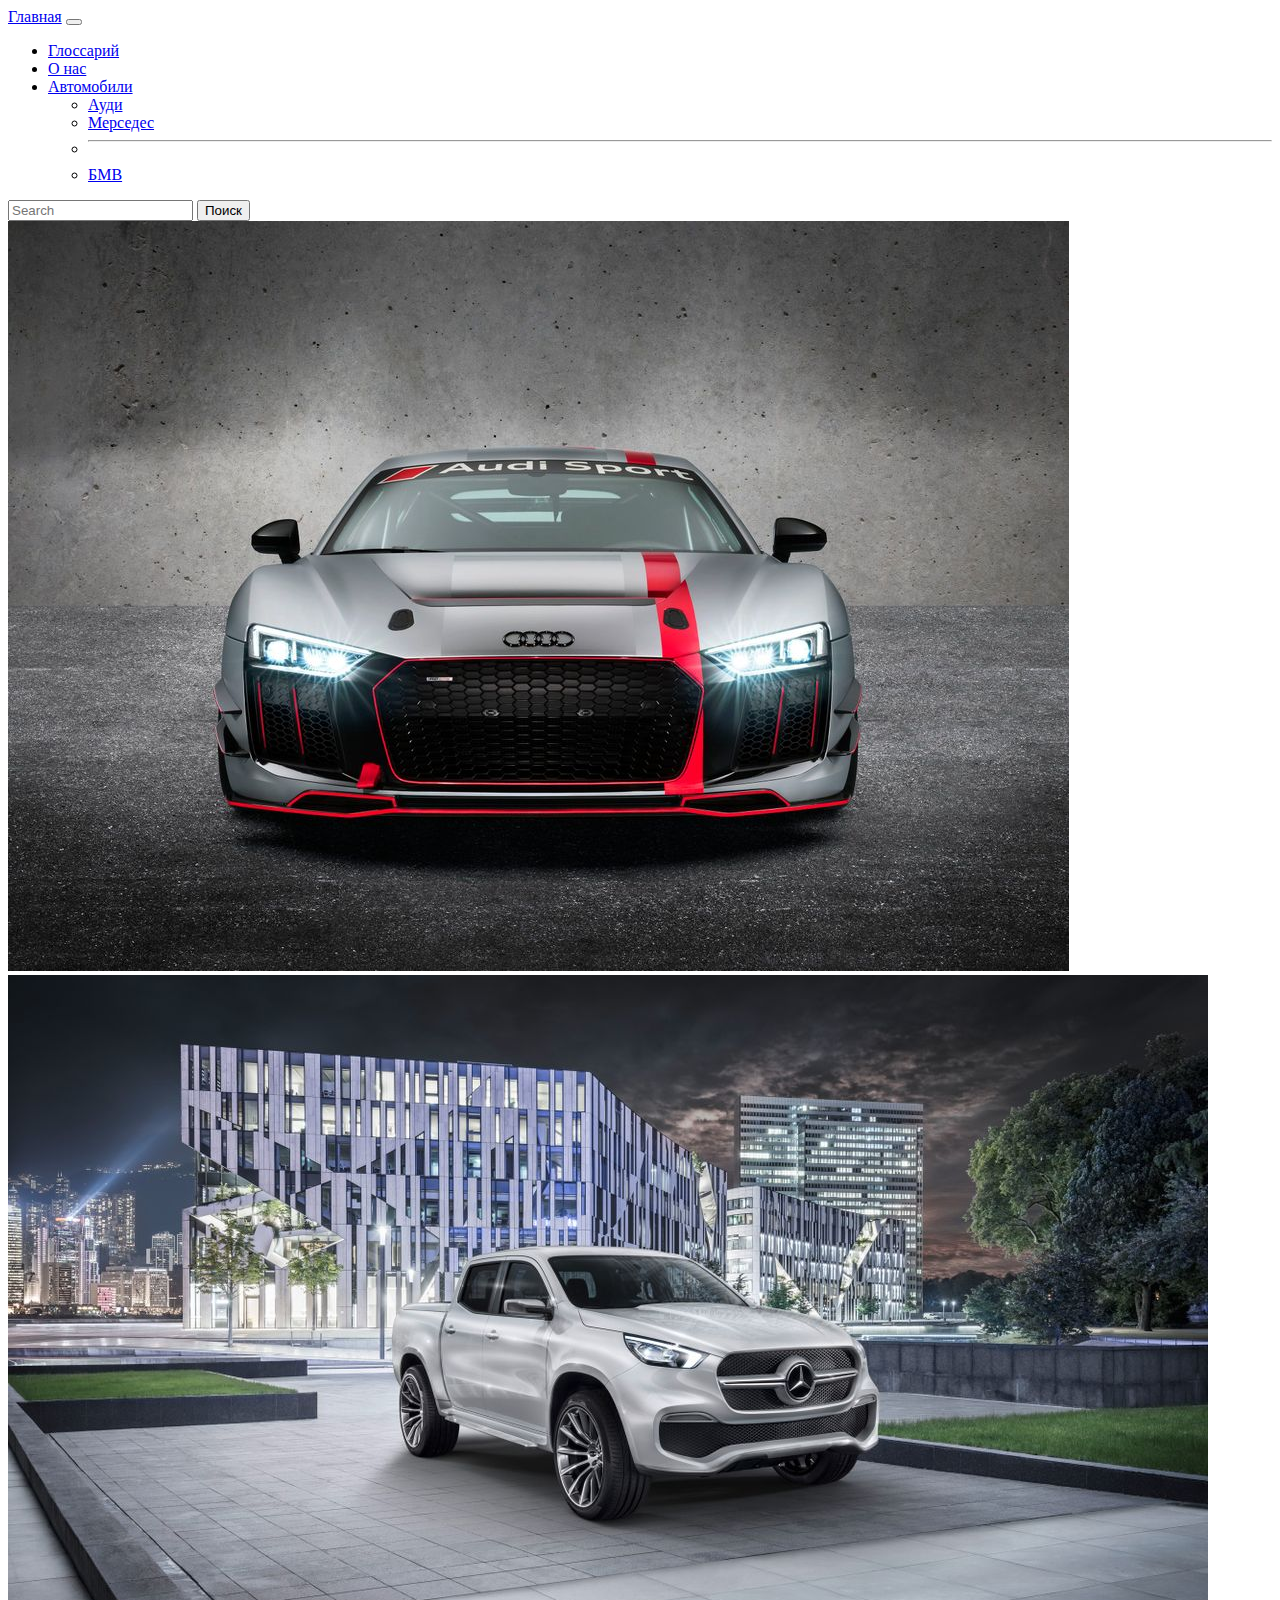
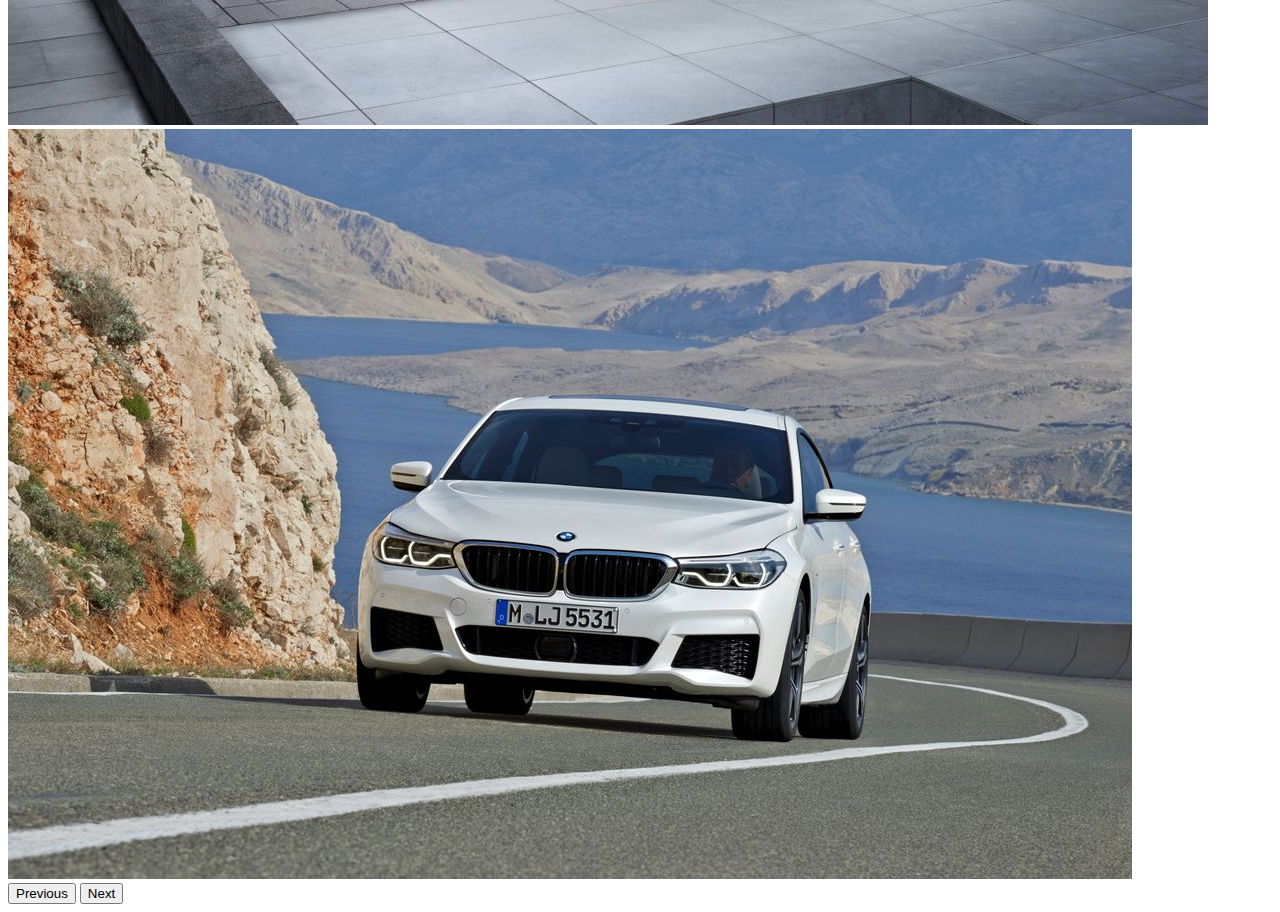
<file: index.html>
<!doctype html>
    <html lang="ru">
      <head>
        <!-- Обязательные метатеги -->
        <meta charset="utf-8">
        <meta name="viewport" content="width=device-width, initial-scale=1">
    
        <!-- Bootstrap CSS -->
        <link href="https://cdn.jsdelivr.net/npm/bootstrap@5.0.1/dist/css/bootstrap.min.css" rel="stylesheet" integrity="sha384-+0n0xVW2eSR5OomGNYDnhzAbDsOXxcvSN1TPprVMTNDbiYZCxYbOOl7+AMvyTG2x" crossorigin="anonymous">
    
        <title>Hello, world!</title>
        <link rel="stylesheet" href="css/style.css">
      </head>
      <body>

        <nav class="navbar navbar-expand-lg  bg-dark">
            <div class="container-fluid">
              <a class="navbar-brand" href="index.html">Главная</a>
              <button class="navbar-toggler" type="button" data-bs-toggle="collapse" data-bs-target="#navbarSupportedContent" aria-controls="navbarSupportedContent" aria-expanded="false" aria-label="Toggle navigation">
                <span class="navbar-toggler-icon"></span>
              </button>
              <div class="collapse navbar-collapse" id="navbarSupportedContent">
                <ul class="navbar-nav me-auto mb-2 mb-lg-0">
                  <li class="nav-item">
                    <a class="nav-link active" aria-current="page" href="glosari.html">Глоссарий</a>
                  </li>
                  <li class="nav-item">
                    <a class="nav-link" href="onas.html">О нас</a>
                  </li>
                  <li class="nav-item dropdown">
                    <a class="nav-link dropdown-toggle" href="#" role="button" 
                    data-bs-toggle="dropdown" aria-expanded="false">
                      Автомобили
                    </a>
                    <ul class="dropdown-menu">
                      <li><a class="dropdown-item" href="audi.html">Ауди</a></li>
                      <li><a class="dropdown-item" href="mers.html">Мерседес</a></li>
                      <li><hr class="dropdown-divider"></li>
                      <li><a class="dropdown-item" href="bmv.html">БМВ</a></li>
                    </ul>
                  </li>
                </ul>
                <form class="d-flex" role="search">
                  <input class="form-control me-2" type="search" placeholder="Search" aria-label="Search">
                  <button class="btn btn-outline-success" type="submit">Поиск</button>
                </form>
              </div>
            </div>
          </nav>


          <div id="carouselExample" class="carousel slide">
            <div class="carousel-inner">
              <div class="carousel-item active">
                <img src="img/1.jpeg" class="d-block w-100" alt="audi">
              </div>
              <div class="carousel-item">
                <img src="img/2.jpeg" class="d-block w-100" alt="mers">
              </div>
              <div class="carousel-item">
                <img src="img/3.jpg" class="d-block w-100" alt="bmv">
              </div>
            </div>
            <button class="carousel-control-prev" type="button" data-bs-target="#carouselExample" data-bs-slide="prev">
              <span class="carousel-control-prev-icon" aria-hidden="true"></span>
              <span class="visually-hidden">Previous</span>
            </button>
            <button class="carousel-control-next" type="button" data-bs-target="#carouselExample" data-bs-slide="next">
              <span class="carousel-control-next-icon" aria-hidden="true"></span>
              <span class="visually-hidden">Next</span>
            </button>
          </div>


        <h1></h1>
    
        <!-- Необязательный JavaScript; выберите один из двух! -->
    
        <!-- Вариант 1: пакет Bootstrap с Popper -->
        <script src="https://cdn.jsdelivr.net/npm/bootstrap@5.0.1/dist/js/bootstrap.bundle.min.js" integrity="sha384-gtEjrD/SeCtmISkJkNUaaKMoLD0//ElJ19smozuHV6z3Iehds+3Ulb9Bn9Plx0x4" crossorigin="anonymous"></script>
    
        <!-- Вариант 2: отдельные JS для Popper и Bootstrap -->
        <!--
        <script src="https://cdn.jsdelivr.net/npm/@popperjs/core@2.9.2/dist/umd/popper.min.js" integrity="sha384-IQsoLXl5PILFhosVNubq5LC7Qb9DXgDA9i+tQ8Zj3iwWAwPtgFTxbJ8NT4GN1R8p" crossorigin="anonymous"></script>
        <script src="https://cdn.jsdelivr.net/npm/bootstrap@5.0.1/dist/js/bootstrap.min.js" integrity="sha384-Atwg2Pkwv9vp0ygtn1JAojH0nYbwNJLPhwyoVbhoPwBhjQPR5VtM2+xf0Uwh9KtT" crossorigin="anonymous"></script>
        -->
      </body>
    </html>
</file>
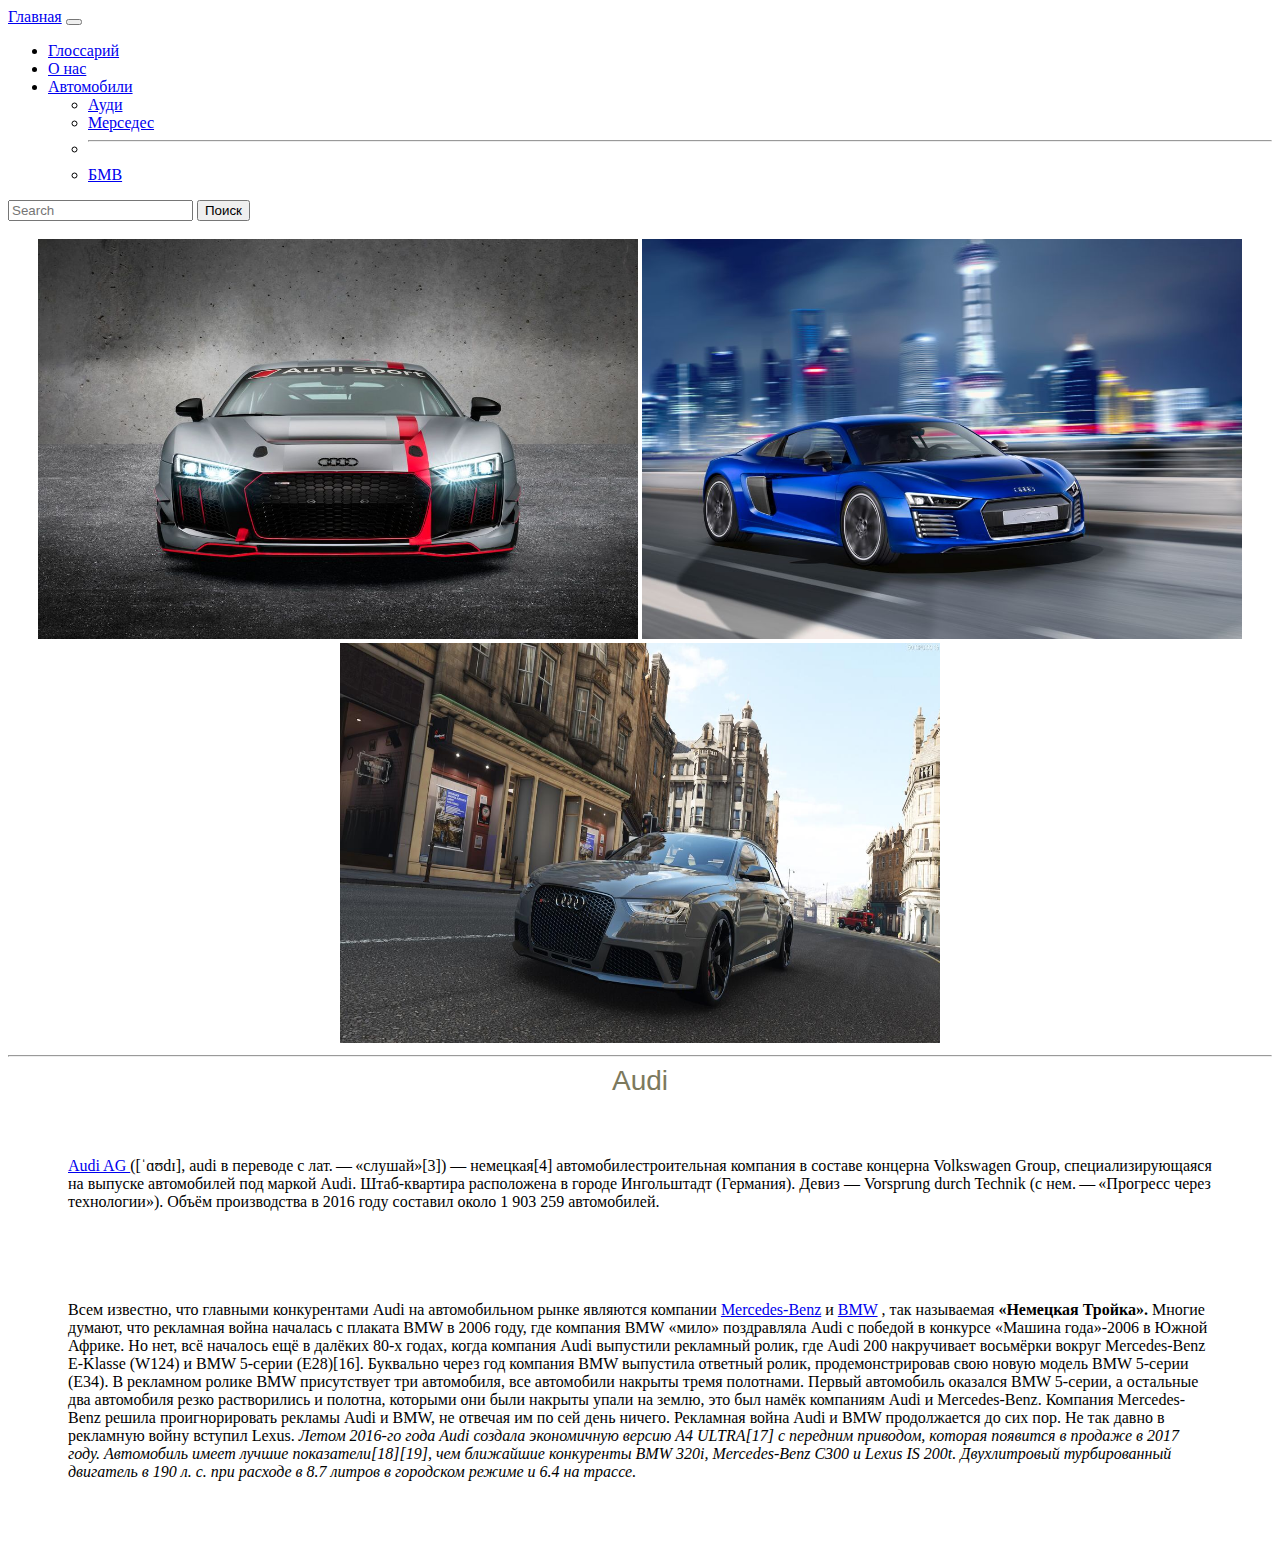
<file: audi.html>
<!doctype html>
    <html lang="ru">
      <head>
        <!-- Обязательные метатеги -->
        <meta charset="utf-8">
        <meta name="viewport" content="width=device-width, initial-scale=1">
    
        <!-- Bootstrap CSS -->
        <link href="https://cdn.jsdelivr.net/npm/bootstrap@5.0.1/dist/css/bootstrap.min.css" rel="stylesheet" integrity="sha384-+0n0xVW2eSR5OomGNYDnhzAbDsOXxcvSN1TPprVMTNDbiYZCxYbOOl7+AMvyTG2x" crossorigin="anonymous">
    
        <title>Hello, world!</title>
        <link rel="stylesheet" href="css/style.css">
      </head>
      <body>

        <nav class="navbar navbar-expand-lg  bg-dark">
          <div class="container-fluid">
            <a class="navbar-brand" href="index.html">Главная</a>
            <button class="navbar-toggler" type="button" data-bs-toggle="collapse" data-bs-target="#navbarSupportedContent" aria-controls="navbarSupportedContent" aria-expanded="false" aria-label="Toggle navigation">
              <span class="navbar-toggler-icon"></span>
            </button>
            <div class="collapse navbar-collapse" id="navbarSupportedContent">
              <ul class="navbar-nav me-auto mb-2 mb-lg-0">
                <li class="nav-item">
                  <a class="nav-link active" aria-current="page" href="glosari.html">Глоссарий</a>
                </li>
                <li class="nav-item">
                  <a class="nav-link" href="onas.html">О нас</a>
                </li>
                <li class="nav-item dropdown">
                  <a class="nav-link dropdown-toggle" href="#" role="button" 
                  data-bs-toggle="dropdown" aria-expanded="false">
                    Автомобили
                  </a>
                  <ul class="dropdown-menu">
                    <li><a class="dropdown-item" href="audi.html">Ауди</a></li>
                    <li><a class="dropdown-item" href="mers.html">Мерседес</a></li>
                    <li><hr class="dropdown-divider"></li>
                    <li><a class="dropdown-item" href="bmv.html">БМВ</a></li>
                  </ul>
                </li>
              </ul>
              <form class="d-flex" role="search">
                <input class="form-control me-2" type="search" placeholder="Search" aria-label="Search">
                <button class="btn btn-outline-success" type="submit">Поиск</button>
              </form>
            </div>
          </div>
        </nav>

        <br>  
        <div class = "avto">
          <img src = "img/1.jpeg" alt="audi" width="600" height="400">
          <img src = "img/12.jpeg" alt="audi" width="600" height="400">
          <img src = "img/13.jpeg" alt="audi" width="600" height="400">
          <hr>
          <h2>Audi</h2>
        </div>
        
        
        <div class="conteiner">
        <a href="https://ru.wikipedia.org/wiki/Audi"> Audi AG </a> ([ˈɑʊdɪ], audi в
         переводе с лат. — «слушай»[3]) — немецкая[4] автомобилестроительная 
         компания в составе концерна Volkswagen Group, специализирующаяся на 
         выпуске автомобилей под маркой Audi. Штаб-квартира расположена в городе 
         Ингольштадт (Германия). Девиз — Vorsprung durch Technik 
         (с нем. — «Прогресс через технологии»). Объём производства в 
         2016 году составил около 1 903 259 автомобилей.
        </div>
        <div class="conteiner">
          Всем известно, что главными конкурентами Audi на автомобильном 
          рынке являются компании <a href="mers.html">Mercedes-Benz</a>  и <a href="bmv.html">BMW</a> , так называемая 
         <b>«Немецкая Тройка».</b>  Многие думают, что рекламная война началась 
          с плаката BMW в 2006 году, где компания BMW «мило» поздравляла
           Audi с победой в конкурсе «Машина года»-2006 в Южной Африке. 
           Но нет, всё началось ещё в далёких 80-х годах, когда компания 
           Audi выпустили рекламный ролик, где Audi 200 накручивает восьмёрки 
           вокруг Mercedes-Benz E-Klasse (W124) и BMW 5-серии (E28)[16]. 
           Буквально через год компания BMW выпустила ответный ролик, 
           продемонстрировав свою новую модель BMW 5-серии (E34).
            В рекламном ролике BMW присутствует три автомобиля, все 
            автомобили накрыты тремя полотнами. Первый автомобиль 
            оказался BMW 5-серии, а остальные два автомобиля резко 
            растворились и полотна, которыми они были накрыты упали 
            на землю, это был намёк компаниям Audi и Mercedes-Benz. Компания 
            Mercedes-Benz решила проигнорировать рекламы Audi и BMW, не отвечая 
            им по сей день ничего. Рекламная война Audi и BMW продолжается до сих пор.
             Не так давно в рекламную войну вступил Lexus.

         <i> Летом 2016-го года Audi создала экономичную версию A4 ULTRA[17] 
          с передним приводом, которая появится в продаже в 2017 году.
           Автомобиль имеет лучшие показатели[18][19], чем ближайшие 
           конкуренты BMW 320i, Mercedes-Benz C300 и Lexus IS 200t. 
           Двухлитровый турбированный двигатель в 190 л. с. при расходе 
           в 8.7 литров в городском режиме и 6.4 на трассе.</i>
        </div>
             
        
         
    
        <!-- Необязательный JavaScript; выберите один из двух! -->
    
        <!-- Вариант 1: пакет Bootstrap с Popper -->
        <script src="https://cdn.jsdelivr.net/npm/bootstrap@5.0.1/dist/js/bootstrap.bundle.min.js" integrity="sha384-gtEjrD/SeCtmISkJkNUaaKMoLD0//ElJ19smozuHV6z3Iehds+3Ulb9Bn9Plx0x4" crossorigin="anonymous"></script>
    
        <!-- Вариант 2: отдельные JS для Popper и Bootstrap -->
        <!--
        <script src="https://cdn.jsdelivr.net/npm/@popperjs/core@2.9.2/dist/umd/popper.min.js" integrity="sha384-IQsoLXl5PILFhosVNubq5LC7Qb9DXgDA9i+tQ8Zj3iwWAwPtgFTxbJ8NT4GN1R8p" crossorigin="anonymous"></script>
        <script src="https://cdn.jsdelivr.net/npm/bootstrap@5.0.1/dist/js/bootstrap.min.js" integrity="sha384-Atwg2Pkwv9vp0ygtn1JAojH0nYbwNJLPhwyoVbhoPwBhjQPR5VtM2+xf0Uwh9KtT" crossorigin="anonymous"></script>
        -->
      </body>
    </html>
</file>
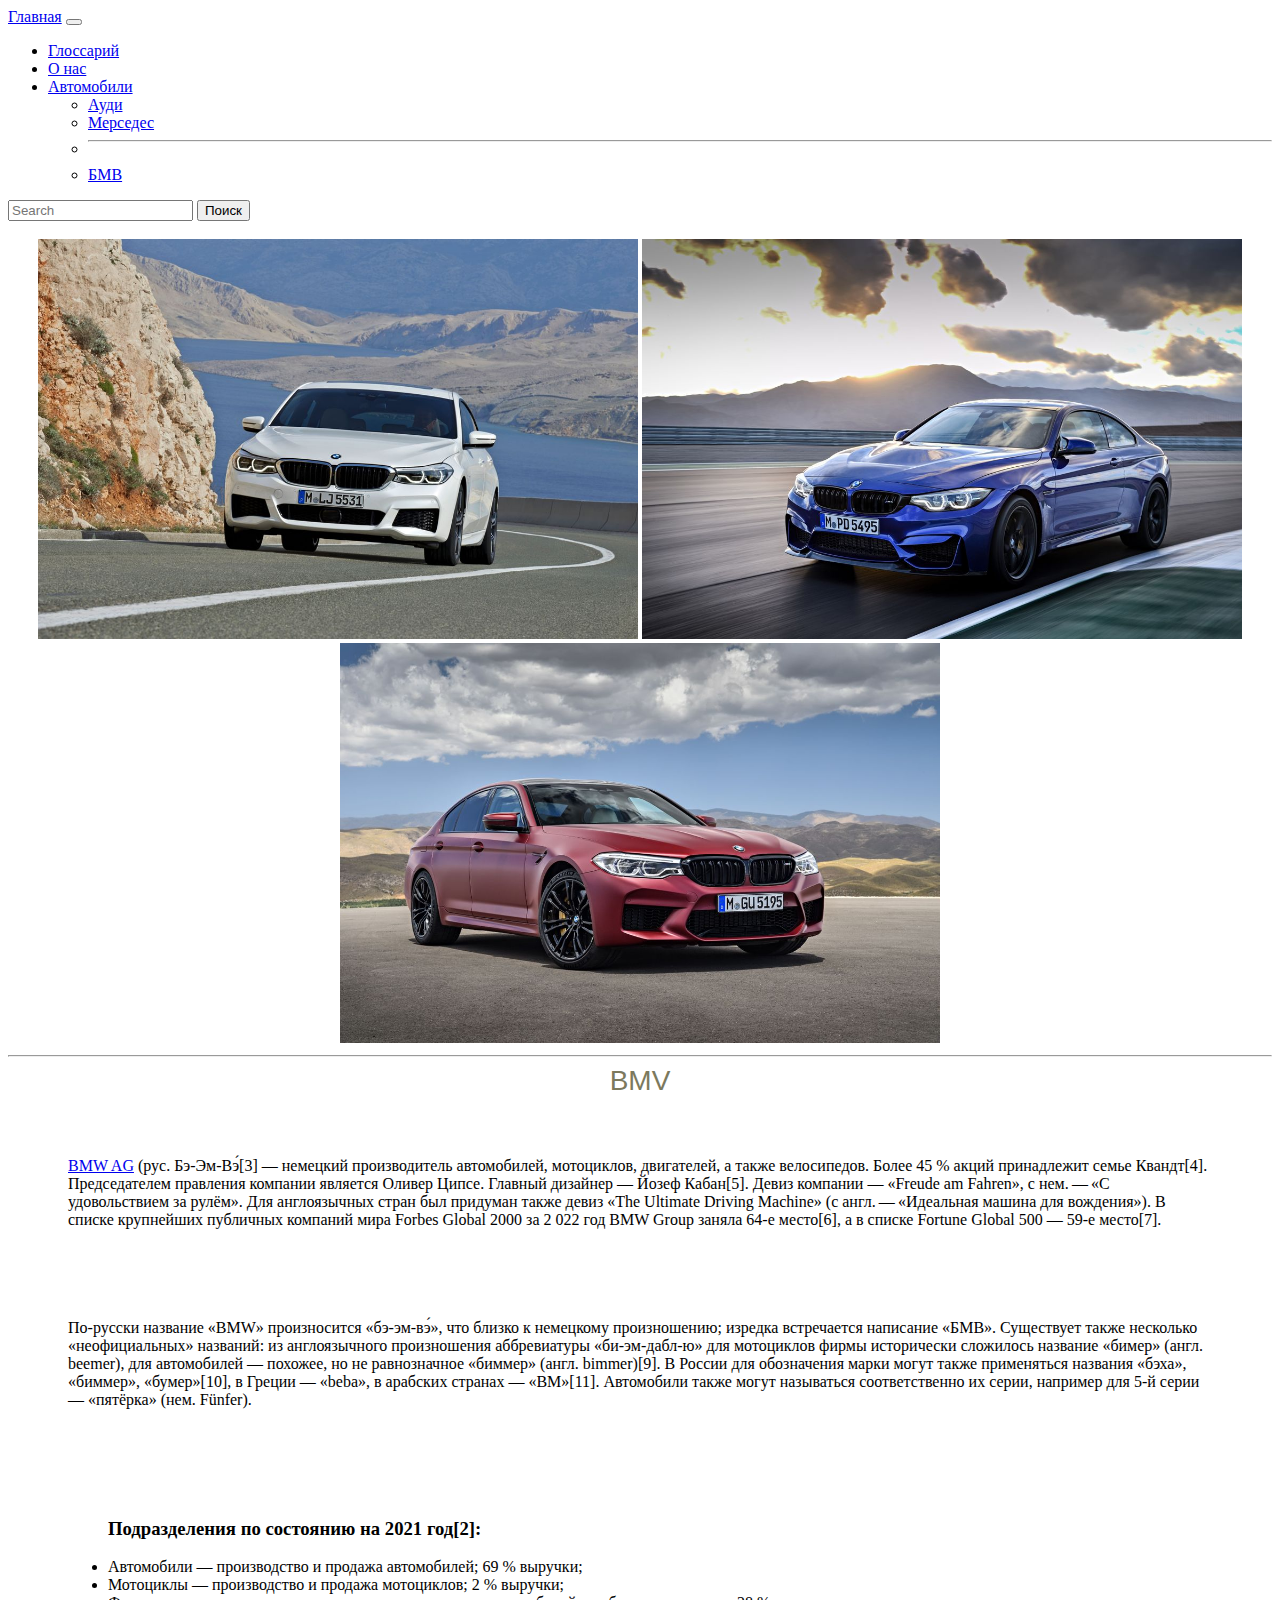
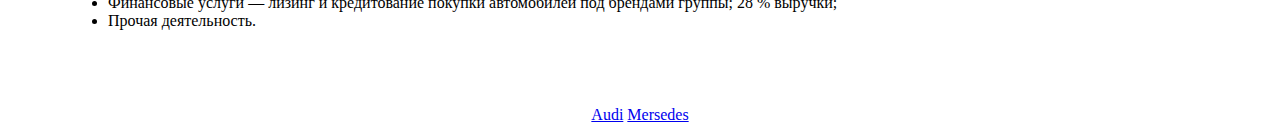
<file: bmv.html>
<!doctype html>
    <html lang="ru">
      <head>
        <!-- Обязательные метатеги -->
        <meta charset="utf-8">
        <meta name="viewport" content="width=device-width, initial-scale=1">
    
        <!-- Bootstrap CSS -->
        <link href="https://cdn.jsdelivr.net/npm/bootstrap@5.0.1/dist/css/bootstrap.min.css" rel="stylesheet" integrity="sha384-+0n0xVW2eSR5OomGNYDnhzAbDsOXxcvSN1TPprVMTNDbiYZCxYbOOl7+AMvyTG2x" crossorigin="anonymous">
    
        <title>Hello, world!</title>
        <link rel="stylesheet" href="css/style.css">
      </head>
      <body>

      
        <nav class="navbar navbar-expand-lg  bg-dark">
          <div class="container-fluid">
            <a class="navbar-brand" href="index.html">Главная</a>
            <button class="navbar-toggler" type="button" data-bs-toggle="collapse" data-bs-target="#navbarSupportedContent" aria-controls="navbarSupportedContent" aria-expanded="false" aria-label="Toggle navigation">
              <span class="navbar-toggler-icon"></span>
            </button>
            <div class="collapse navbar-collapse" id="navbarSupportedContent">
              <ul class="navbar-nav me-auto mb-2 mb-lg-0">
                <li class="nav-item">
                  <a class="nav-link active" aria-current="page" href="glosari.html">Глоссарий</a>
                </li>
                <li class="nav-item">
                  <a class="nav-link" href="onas.html">О нас</a>
                </li>
                <li class="nav-item dropdown">
                  <a class="nav-link dropdown-toggle" href="#" role="button" 
                  data-bs-toggle="dropdown" aria-expanded="false">
                    Автомобили
                  </a>
                  <ul class="dropdown-menu">
                    <li><a class="dropdown-item" href="audi.html">Ауди</a></li>
                    <li><a class="dropdown-item" href="mers.html">Мерседес</a></li>
                    <li><hr class="dropdown-divider"></li>
                    <li><a class="dropdown-item" href="bmv.html">БМВ</a></li>
                  </ul>
                </li>
              </ul>
              <form class="d-flex" role="search">
                <input class="form-control me-2" type="search" placeholder="Search" aria-label="Search">
                <button class="btn btn-outline-success" type="submit">Поиск</button>
              </form>
            </div>
          </div>
        </nav>
        <br>  
        <div class = "avto">
          <img src = "img/3.jpg" alt="bmv" width="600" height="400">
          <img src = "img/31.jpg" alt="bmv" width="600" height="400">
          <img src = "img/32.jpg" alt="bmv" width="600" height="400">
          <hr>
          <h2>BMV</h2>
        </div>
        
        
        <div class="conteiner">
        <a href="https://ru.wikipedia.org/wiki/BMW">  BMW AG</a> 
        (рус. Бэ-Эм-Вэ́[3] — немецкий производитель автомобилей, мотоциклов, двигателей,
         а также велосипедов. Более 45 % акций принадлежит семье Квандт[4]. 
         Председателем правления компании является Оливер Ципсе. Главный дизайнер —
          Йозеф Кабан[5]. Девиз компании — «Freude am Fahren», с нем. — «С удовольствием
           за рулём». Для англоязычных стран был придуман также девиз «The 
           Ultimate Driving Machine» (с англ. — «Идеальная машина для вождения»).

        В списке крупнейших публичных компаний мира Forbes Global 2000 за 2
        022 год BMW Group заняла 64-е место[6], а в списке Fortune Global 500 — 59-е место[7].
        </div>
        <div class="conteiner">
          По-русски название «BMW» произносится «бэ-эм-вэ́», что близко 
          к немецкому произношению; изредка встречается написание «БМВ». 
          Существует также несколько «неофициальных» названий: из англоязычного 
          произношения аббревиатуры «би-эм-дабл-ю» для мотоциклов фирмы исторически 
          сложилось название «бимер» (англ. beemer), для автомобилей — похожее, 
          но не равнозначное «биммер» (англ. bimmer)[9]. В России для обозначения
           марки могут также применяться названия «бэха», «биммер», «бумер»[10], в
            Греции — «beba», в арабских странах — «BM»[11]. Автомобили также могут 
          называться соответственно их серии, например для 5-й серии — «пятёрка» (нем. Fünfer).
        </div>
        
        <div class="conteiner">
        <ul>
          <h3>Подразделения по состоянию на 2021 год[2]:
            
        </h3><li>
       Автомобили — производство и продажа автомобилей; 69 % выручки;</li>
        <li> Мотоциклы — производство и продажа мотоциклов; 2 % выручки;</li>
        <li> Финансовые услуги — лизинг и кредитование покупки автомобилей под брендами группы; 
            28 % выручки;
           </li>
        <li> Прочая деятельность.</li>
        
        </ul>    </div>       
        <div class="avto container">
           <a href="audi.html">Audi</a>
           <a href="mers.html">Mersedes</a>
          </div>
         
        <!-- Необязательный JavaScript; выберите один из двух! -->
    
        <!-- Вариант 1: пакет Bootstrap с Popper -->
        <script src="https://cdn.jsdelivr.net/npm/bootstrap@5.0.1/dist/js/bootstrap.bundle.min.js" integrity="sha384-gtEjrD/SeCtmISkJkNUaaKMoLD0//ElJ19smozuHV6z3Iehds+3Ulb9Bn9Plx0x4" crossorigin="anonymous"></script>
    
        <!-- Вариант 2: отдельные JS для Popper и Bootstrap -->
        <!--
        <script src="https://cdn.jsdelivr.net/npm/@popperjs/core@2.9.2/dist/umd/popper.min.js" integrity="sha384-IQsoLXl5PILFhosVNubq5LC7Qb9DXgDA9i+tQ8Zj3iwWAwPtgFTxbJ8NT4GN1R8p" crossorigin="anonymous"></script>
        <script src="https://cdn.jsdelivr.net/npm/bootstrap@5.0.1/dist/js/bootstrap.min.js" integrity="sha384-Atwg2Pkwv9vp0ygtn1JAojH0nYbwNJLPhwyoVbhoPwBhjQPR5VtM2+xf0Uwh9KtT" crossorigin="anonymous"></script>
        -->
      </body>
    </html>
</file>
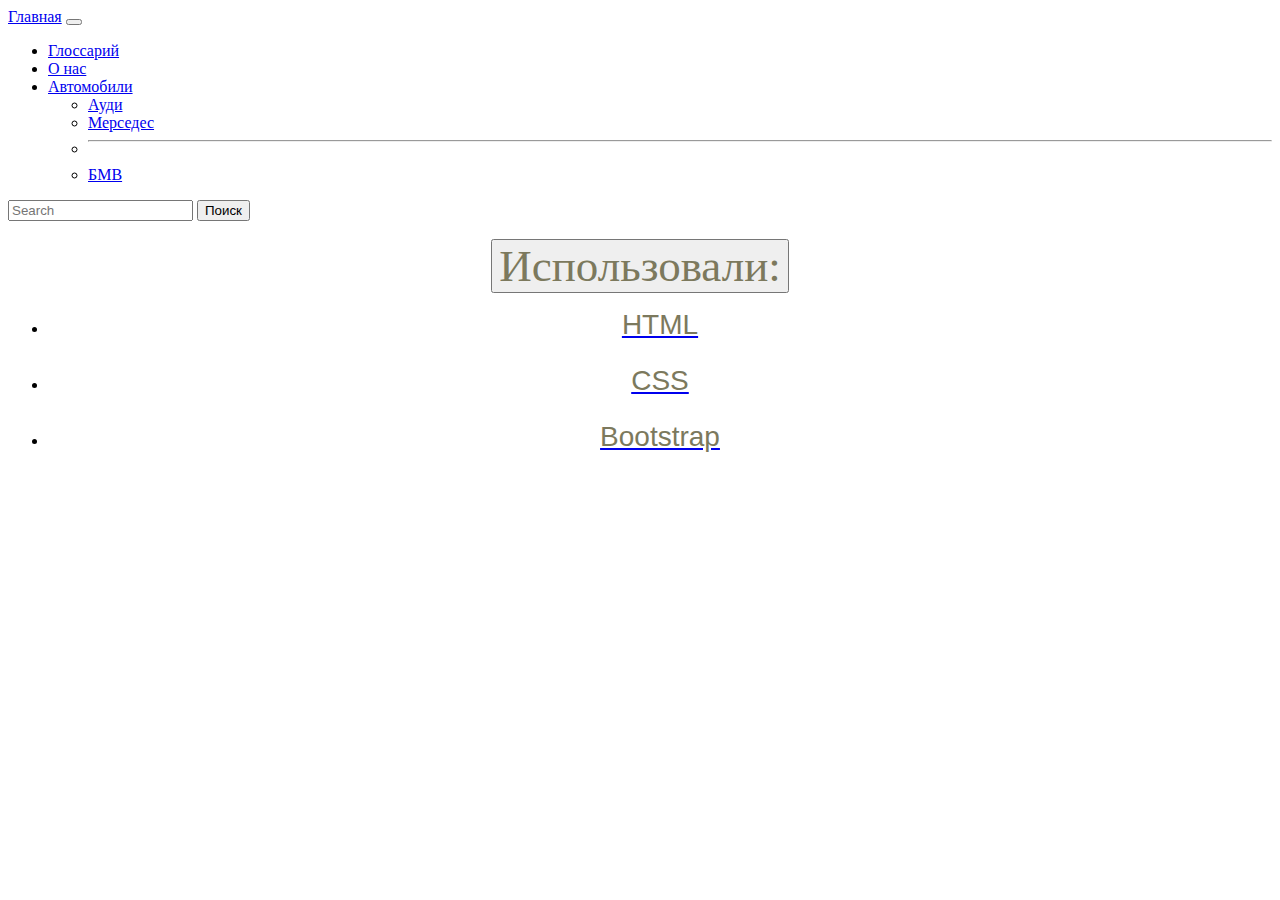
<file: glosari.html>
<!doctype html>
    <html lang="ru">
      <head>
        <!-- Обязательные метатеги -->
        <meta charset="utf-8">
        <meta name="viewport" content="width=device-width, initial-scale=1">
    
        <!-- Bootstrap CSS -->
        <link href="https://cdn.jsdelivr.net/npm/bootstrap@5.0.1/dist/css/bootstrap.min.css" rel="stylesheet" integrity="sha384-+0n0xVW2eSR5OomGNYDnhzAbDsOXxcvSN1TPprVMTNDbiYZCxYbOOl7+AMvyTG2x" crossorigin="anonymous">
    
        <title>Hello, world!</title>
        <link rel="stylesheet" href="css/style.css">
      </head>
      <body>

        <nav class="navbar navbar-expand-lg  bg-dark">
          <div class="container-fluid">
            <a class="navbar-brand" href="index.html">Главная</a>
            <button class="navbar-toggler" type="button" data-bs-toggle="collapse" data-bs-target="#navbarSupportedContent" aria-controls="navbarSupportedContent" aria-expanded="false" aria-label="Toggle navigation">
              <span class="navbar-toggler-icon"></span>
            </button>
            <div class="collapse navbar-collapse" id="navbarSupportedContent">
              <ul class="navbar-nav me-auto mb-2 mb-lg-0">
                <li class="nav-item">
                  <a class="nav-link active" aria-current="page" href="glosari.html">Глоссарий</a>
                </li>
                <li class="nav-item">
                  <a class="nav-link" href="onas.html">О нас</a>
                </li>
                <li class="nav-item dropdown">
                  <a class="nav-link dropdown-toggle" href="#" role="button" 
                  data-bs-toggle="dropdown" aria-expanded="false">
                    Автомобили
                  </a>
                  <ul class="dropdown-menu">
                    <li><a class="dropdown-item" href="audi.html">Ауди</a></li>
                    <li><a class="dropdown-item" href="mers.html">Мерседес</a></li>
                    <li><hr class="dropdown-divider"></li>
                    <li><a class="dropdown-item" href="bmv.html">БМВ</a></li>
                  </ul>
                </li>
              </ul>
              <form class="d-flex" role="search">
                <input class="form-control me-2" type="search" placeholder="Search" aria-label="Search">
                <button class="btn btn-outline-success" type="submit">Поиск</button>
              </form>
            </div>
          </div>
        </nav>

<br>
        <div class="dropdown avto">
          <button class="btn btn-secondary dropdown-toggle" type="button" data-bs-toggle="dropdown" aria-expanded="false">
            <h1> Использовали: </h1> 
          </button>
          <ul class="dropdown-menu">
            <li><a class="dropdown-item" href="#"><h2>HTML</h2> </a></li>
            <li><a class="dropdown-item" href="#"><h2>CSS</h2></a></li>
            <li><a class="dropdown-item" href="#"><h2>Bootstrap</h2></a></li>
          </ul>
        </div>
 


        
        <!-- Необязательный JavaScript; выберите один из двух! -->
    
        <!-- Вариант 1: пакет Bootstrap с Popper -->
        <script src="https://cdn.jsdelivr.net/npm/bootstrap@5.0.1/dist/js/bootstrap.bundle.min.js" integrity="sha384-gtEjrD/SeCtmISkJkNUaaKMoLD0//ElJ19smozuHV6z3Iehds+3Ulb9Bn9Plx0x4" crossorigin="anonymous"></script>
    
        <!-- Вариант 2: отдельные JS для Popper и Bootstrap -->
        <!--
        <script src="https://cdn.jsdelivr.net/npm/@popperjs/core@2.9.2/dist/umd/popper.min.js" integrity="sha384-IQsoLXl5PILFhosVNubq5LC7Qb9DXgDA9i+tQ8Zj3iwWAwPtgFTxbJ8NT4GN1R8p" crossorigin="anonymous"></script>
        <script src="https://cdn.jsdelivr.net/npm/bootstrap@5.0.1/dist/js/bootstrap.min.js" integrity="sha384-Atwg2Pkwv9vp0ygtn1JAojH0nYbwNJLPhwyoVbhoPwBhjQPR5VtM2+xf0Uwh9KtT" crossorigin="anonymous"></script>
        -->
      </body>
    </html>
</file>
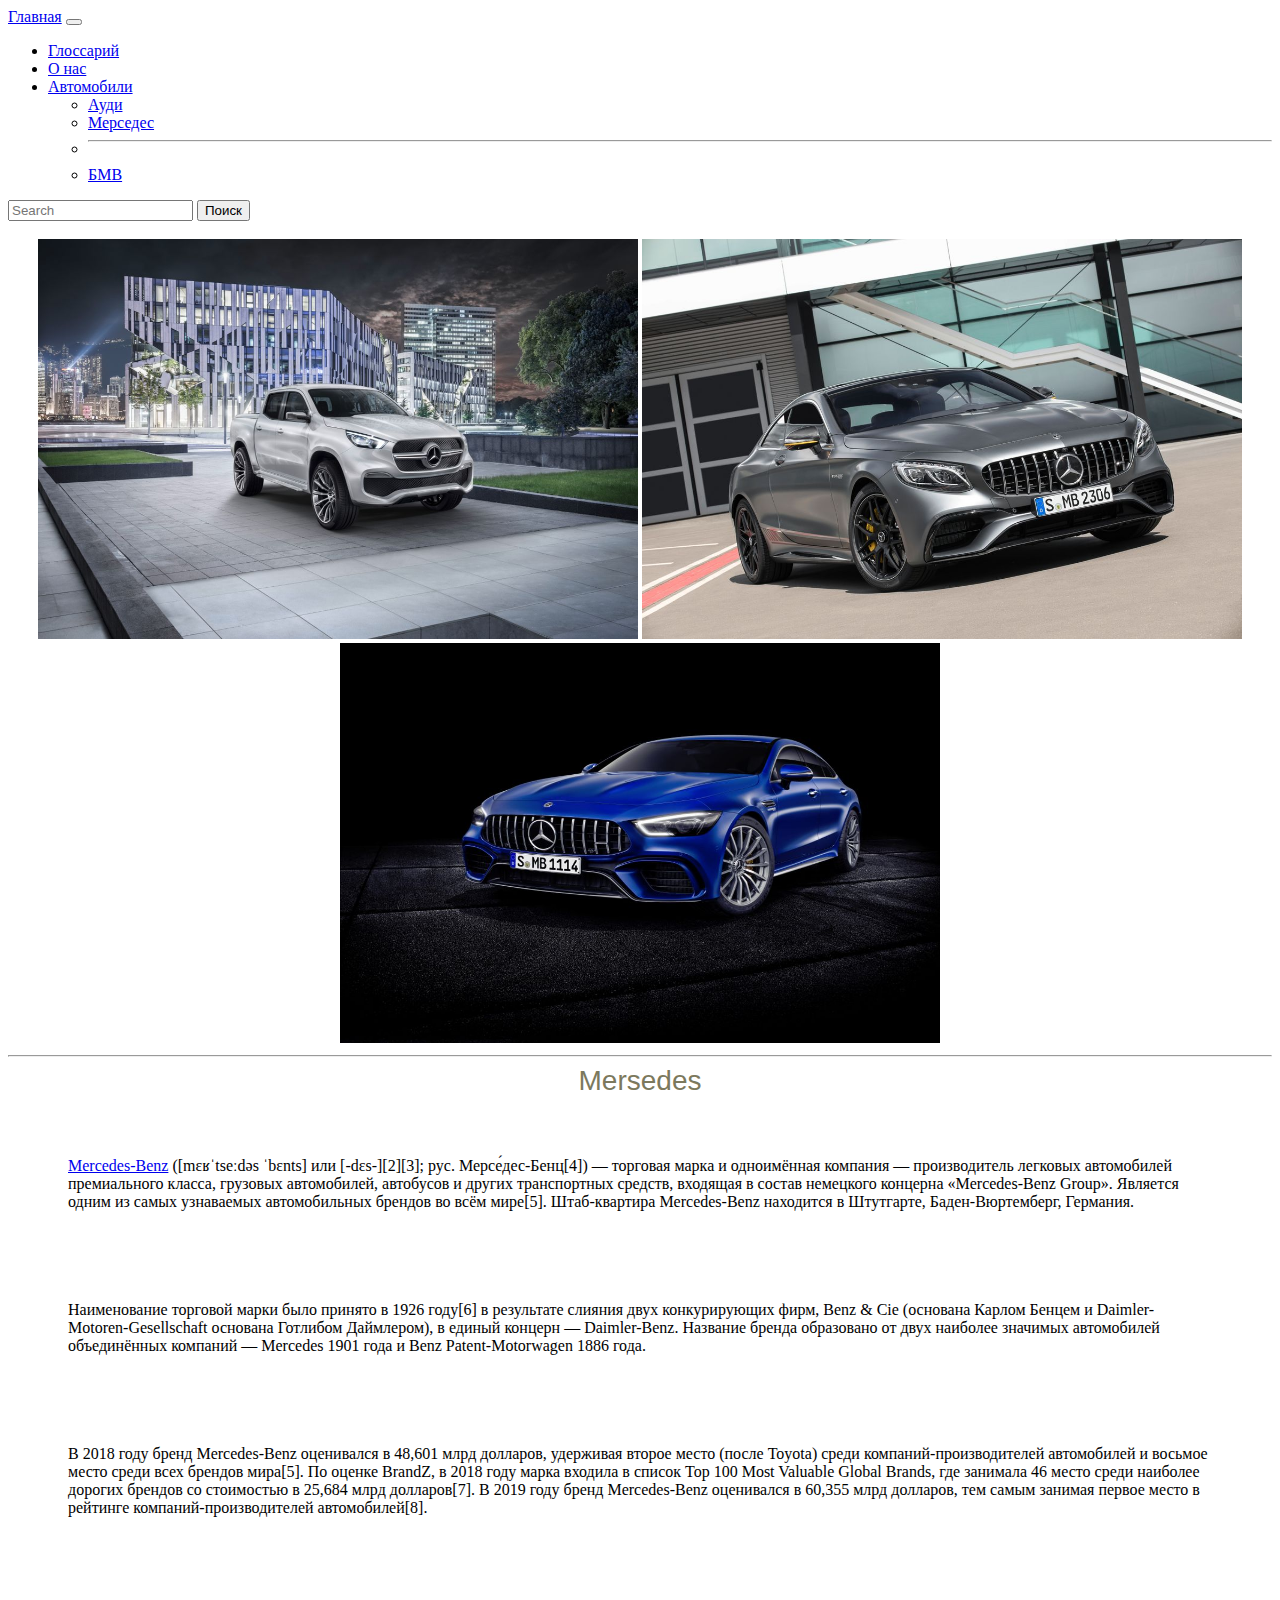
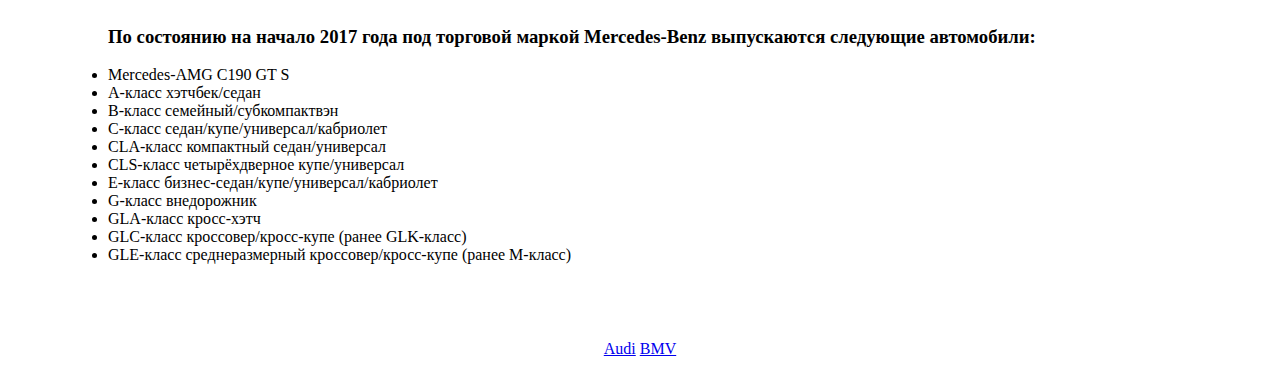
<file: mers.html>
<!doctype html>
    <html lang="ru">
      <head>
        <!-- Обязательные метатеги -->
        <meta charset="utf-8">
        <meta name="viewport" content="width=device-width, initial-scale=1">
    
        <!-- Bootstrap CSS -->
        <link href="https://cdn.jsdelivr.net/npm/bootstrap@5.0.1/dist/css/bootstrap.min.css" rel="stylesheet" integrity="sha384-+0n0xVW2eSR5OomGNYDnhzAbDsOXxcvSN1TPprVMTNDbiYZCxYbOOl7+AMvyTG2x" crossorigin="anonymous">
    
        <title>Hello, world!</title>
        <link rel="stylesheet" href="css/style.css">
      </head>
      <body>

        
        <nav class="navbar navbar-expand-lg  bg-dark">
          <div class="container-fluid">
            <a class="navbar-brand" href="index.html">Главная</a>
            <button class="navbar-toggler" type="button" data-bs-toggle="collapse" data-bs-target="#navbarSupportedContent" aria-controls="navbarSupportedContent" aria-expanded="false" aria-label="Toggle navigation">
              <span class="navbar-toggler-icon"></span>
            </button>
            <div class="collapse navbar-collapse" id="navbarSupportedContent">
              <ul class="navbar-nav me-auto mb-2 mb-lg-0">
                <li class="nav-item">
                  <a class="nav-link active" aria-current="page" href="glosari.html">Глоссарий</a>
                </li>
                <li class="nav-item">
                  <a class="nav-link" href="onas.html">О нас</a>
                </li>
                <li class="nav-item dropdown">
                  <a class="nav-link dropdown-toggle" href="#" role="button" 
                  data-bs-toggle="dropdown" aria-expanded="false">
                    Автомобили
                  </a>
                  <ul class="dropdown-menu">
                    <li><a class="dropdown-item" href="audi.html">Ауди</a></li>
                    <li><a class="dropdown-item" href="mers.html">Мерседес</a></li>
                    <li><hr class="dropdown-divider"></li>
                    <li><a class="dropdown-item" href="bmv.html">БМВ</a></li>
                  </ul>
                </li>
              </ul>
              <form class="d-flex" role="search">
                <input class="form-control me-2" type="search" placeholder="Search" aria-label="Search">
                <button class="btn btn-outline-success" type="submit">Поиск</button>
              </form>
            </div>
          </div>
        </nav>

  <br>  
<div class = "avto">
	<img src = "img/2.jpeg" alt="mersedes" width="600" height="400">
  <img src = "img/21.jpg" alt="mersedes" width="600" height="400">
  <img src = "img/22.jpeg" alt="mersedes" width="600" height="400">
  <hr>
	<h2>Mersedes</h2>
</div>


<div class="conteiner">
<a href="https://ru.wikipedia.org/wiki/Mercedes-Benz"> Mercedes-Benz</a> ([mɛʁˈtseːdəs ˈbɛnts] или [-dɛs-][2][3]; рус. Мерсе́дес-Бенц[4]) —
 торговая марка и одноимённая компания — производитель легковых автомобилей 
 премиального класса, грузовых автомобилей, автобусов и других транспортных 
 средств, входящая в состав немецкого концерна «Mercedes-Benz Group». 
 Является одним из самых узнаваемых автомобильных брендов во всём мире[5].
  Штаб-квартира Mercedes-Benz находится в Штутгарте, Баден-Вюртемберг, Германия.
</div>
<div class="conteiner">
Наименование торговой марки было принято в 1926 году[6] в результате слияния 
двух конкурирующих фирм, Benz & Cie (основана Карлом Бенцем и Daimler-Motoren-Gesellschaft 
основана Готлибом Даймлером), в единый концерн — Daimler-Benz. Название бренда
 образовано от двух наиболее значимых автомобилей объединённых компаний — Mercedes 
 1901 года и Benz Patent-Motorwagen 1886 года.
</div>
<div class="conteiner">
В 2018 году бренд Mercedes-Benz оценивался в 48,601 млрд долларов, удерживая
 второе место (после Toyota) среди компаний-производителей автомобилей и восьмое
  место среди всех брендов мира[5]. По оценке BrandZ, в 2018 году марка входила в 
  список Top 100 Most Valuable Global Brands, где занимала 46 место среди наиболее 
  дорогих брендов со стоимостью в 25,684 млрд долларов[7]. В 2019 году бренд Mercedes-Benz
   оценивался в 60,355 млрд долларов, тем самым занимая первое место в рейтинге 
   компаний-производителей автомобилей[8].
</div>
<div class="conteiner">
<ul>
  <h3> По состоянию на начало 2017 года под торговой маркой Mercedes-Benz выпускаются следующие автомобили:
</h3><li>
Mercedes-AMG C190 GT S</li>
<li> А-класс хэтчбек/седан</li>
<li>B-класс семейный/субкомпактвэн </li>
<li>C-класс седан/купе/универсал/кабриолет  </li>
<li>CLA-класс компактный седан/универсал  </li>
<li>CLS-класс четырёхдверное купе/универсал  </li>
<li> E-класс бизнес-седан/купе/универсал/кабриолет </li>
<li> G-класс внедорожник </li>
<li>GLA-класс кросс-хэтч  </li>
<li>GLC-класс кроссовер/кросс-купе (ранее GLK-класс)  </li>
<li> GLE-класс среднеразмерный кроссовер/кросс-купе (ранее M-класс) </li>

</ul>    </div>       
<div class="avto container">
   <a href="audi.html">Audi</a>
   <a href="bmv.html">BMV</a>
  </div>
 
        <!-- Необязательный JavaScript; выберите один из двух! -->
    
        <!-- Вариант 1: пакет Bootstrap с Popper -->
        <script src="https://cdn.jsdelivr.net/npm/bootstrap@5.0.1/dist/js/bootstrap.bundle.min.js" integrity="sha384-gtEjrD/SeCtmISkJkNUaaKMoLD0//ElJ19smozuHV6z3Iehds+3Ulb9Bn9Plx0x4" crossorigin="anonymous"></script>
    
        <!-- Вариант 2: отдельные JS для Popper и Bootstrap -->
        <!--
        <script src="https://cdn.jsdelivr.net/npm/@popperjs/core@2.9.2/dist/umd/popper.min.js" integrity="sha384-IQsoLXl5PILFhosVNubq5LC7Qb9DXgDA9i+tQ8Zj3iwWAwPtgFTxbJ8NT4GN1R8p" crossorigin="anonymous"></script>
        <script src="https://cdn.jsdelivr.net/npm/bootstrap@5.0.1/dist/js/bootstrap.min.js" integrity="sha384-Atwg2Pkwv9vp0ygtn1JAojH0nYbwNJLPhwyoVbhoPwBhjQPR5VtM2+xf0Uwh9KtT" crossorigin="anonymous"></script>
        -->
      </body>
    </html>
</file>
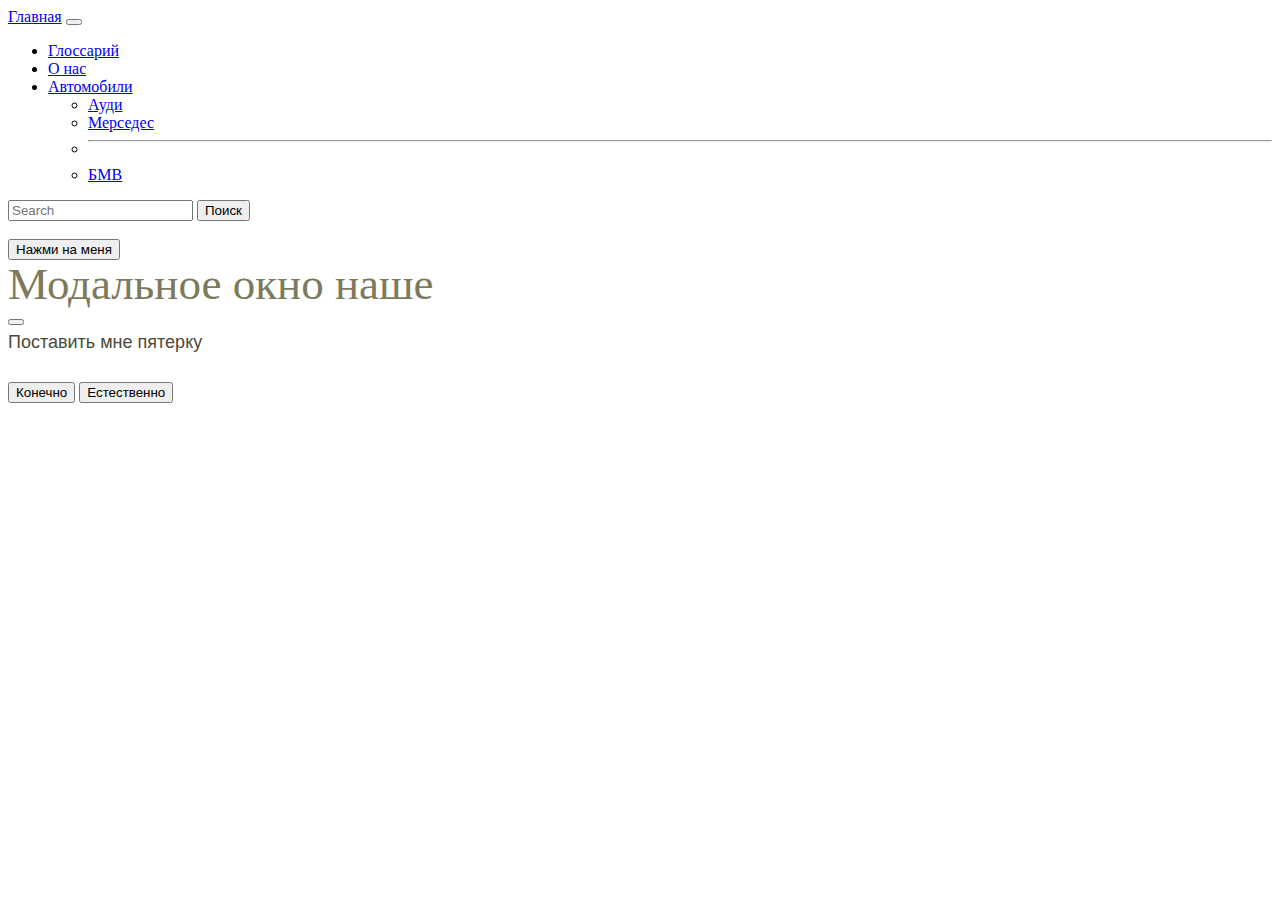
<file: onas.html>
<!doctype html>
    <html lang="ru">
      <head>
        <!-- Обязательные метатеги -->
        <meta charset="utf-8">
        <meta name="viewport" content="width=device-width, initial-scale=1">
    
        <!-- Bootstrap CSS -->
        <link href="https://cdn.jsdelivr.net/npm/bootstrap@5.0.1/dist/css/bootstrap.min.css" rel="stylesheet" integrity="sha384-+0n0xVW2eSR5OomGNYDnhzAbDsOXxcvSN1TPprVMTNDbiYZCxYbOOl7+AMvyTG2x" crossorigin="anonymous">
    
        <title>Hello, world!</title>
        <link rel="stylesheet" href="css/style.css">
      </head>
      <body>

        
        <nav class="navbar navbar-expand-lg  bg-dark">
          <div class="container-fluid">
            <a class="navbar-brand" href="index.html">Главная</a>
            <button class="navbar-toggler" type="button" data-bs-toggle="collapse" data-bs-target="#navbarSupportedContent" aria-controls="navbarSupportedContent" aria-expanded="false" aria-label="Toggle navigation">
              <span class="navbar-toggler-icon"></span>
            </button>
            <div class="collapse navbar-collapse" id="navbarSupportedContent">
              <ul class="navbar-nav me-auto mb-2 mb-lg-0">
                <li class="nav-item">
                  <a class="nav-link active" aria-current="page" href="glosari.html">Глоссарий</a>
                </li>
                <li class="nav-item">
                  <a class="nav-link" href="onas.html">О нас</a>
                </li>
                <li class="nav-item dropdown">
                  <a class="nav-link dropdown-toggle" href="#" role="button" 
                  data-bs-toggle="dropdown" aria-expanded="false">
                    Автомобили
                  </a>
                  <ul class="dropdown-menu">
                    <li><a class="dropdown-item" href="audi.html">Ауди</a></li>
                    <li><a class="dropdown-item" href="mers.html">Мерседес</a></li>
                    <li><hr class="dropdown-divider"></li>
                    <li><a class="dropdown-item" href="bmv.html">БМВ</a></li>
                  </ul>
                </li>
              </ul>
              <form class="d-flex" role="search">
                <input class="form-control me-2" type="search" placeholder="Search" aria-label="Search">
                <button class="btn btn-outline-success" type="submit">Поиск</button>
              </form>
            </div>
          </div>
        </nav>
<br>
        <div class="d-grid gap-2 col-6 mx-auto">
        <!-- Button trigger modal -->
<button type="button" class="btn btn-dark" data-bs-toggle="modal" data-bs-target="#exampleModal">
  Нажми на меня
</button>
</div>
<!-- Modal -->
<div class="modal fade" id="exampleModal" tabindex="-1" aria-labelledby="exampleModalLabel" aria-hidden="true">
  <div class="modal-dialog">
    <div class="modal-content">
      <div class="modal-header">
        <h1 class="modal-title fs-5" id="exampleModalLabel">Модальное окно наше</h1>
        <button type="button" class="btn-close" data-bs-dismiss="modal" aria-label="Close"></button>
      </div>
      <div class="modal-body">
        <p>Поставить мне пятерку</p>
      </div>
      <div class="modal-footer">
        <button type="button" class="btn btn-secondary" data-bs-dismiss="modal">Конечно</button>
        <button type="button" class="btn btn-primary">Естественно</button>
      </div>
    </div>
  </div>
</div>
    
        <!-- Необязательный JavaScript; выберите один из двух! -->
    
        <!-- Вариант 1: пакет Bootstrap с Popper -->
        <script src="https://cdn.jsdelivr.net/npm/bootstrap@5.0.1/dist/js/bootstrap.bundle.min.js" integrity="sha384-gtEjrD/SeCtmISkJkNUaaKMoLD0//ElJ19smozuHV6z3Iehds+3Ulb9Bn9Plx0x4" crossorigin="anonymous"></script>
    
        <!-- Вариант 2: отдельные JS для Popper и Bootstrap -->
        <!--
        <script src="https://cdn.jsdelivr.net/npm/@popperjs/core@2.9.2/dist/umd/popper.min.js" integrity="sha384-IQsoLXl5PILFhosVNubq5LC7Qb9DXgDA9i+tQ8Zj3iwWAwPtgFTxbJ8NT4GN1R8p" crossorigin="anonymous"></script>
        <script src="https://cdn.jsdelivr.net/npm/bootstrap@5.0.1/dist/js/bootstrap.min.js" integrity="sha384-Atwg2Pkwv9vp0ygtn1JAojH0nYbwNJLPhwyoVbhoPwBhjQPR5VtM2+xf0Uwh9KtT" crossorigin="anonymous"></script>
        -->
      </body>
    </html>
</file>
<file: css/style.css>
.avto{
    text-align: center;
}


.conteiner{
    padding: 30px;
    margin: 30px;
}

h1 { color: #7c795d; font-family: ‘Trocchi’, serif; font-size: 45px; font-weight: normal; line-height: 48px; margin: 0; }

h2 { color: #7c795d; font-family: ‘Source Sans Pro’, sans-serif; font-size: 28px; font-weight: 400; line-height: 32px; margin: 0 0 24px; }

.subheader { font-size: 26px; font-weight: 300; color: #ffcc66; margin: 0 0 24px; }

p { color: #4c4a37; font-family: ‘Source Sans Pro’, sans-serif; font-size: 18px; line-height: 32px; margin: 0 0 24px; }

/*a { color: #ff9900; background: #fff4a3; text-decoration: none; }
*/
a:hover { color: #ffcc66 }
</file>
